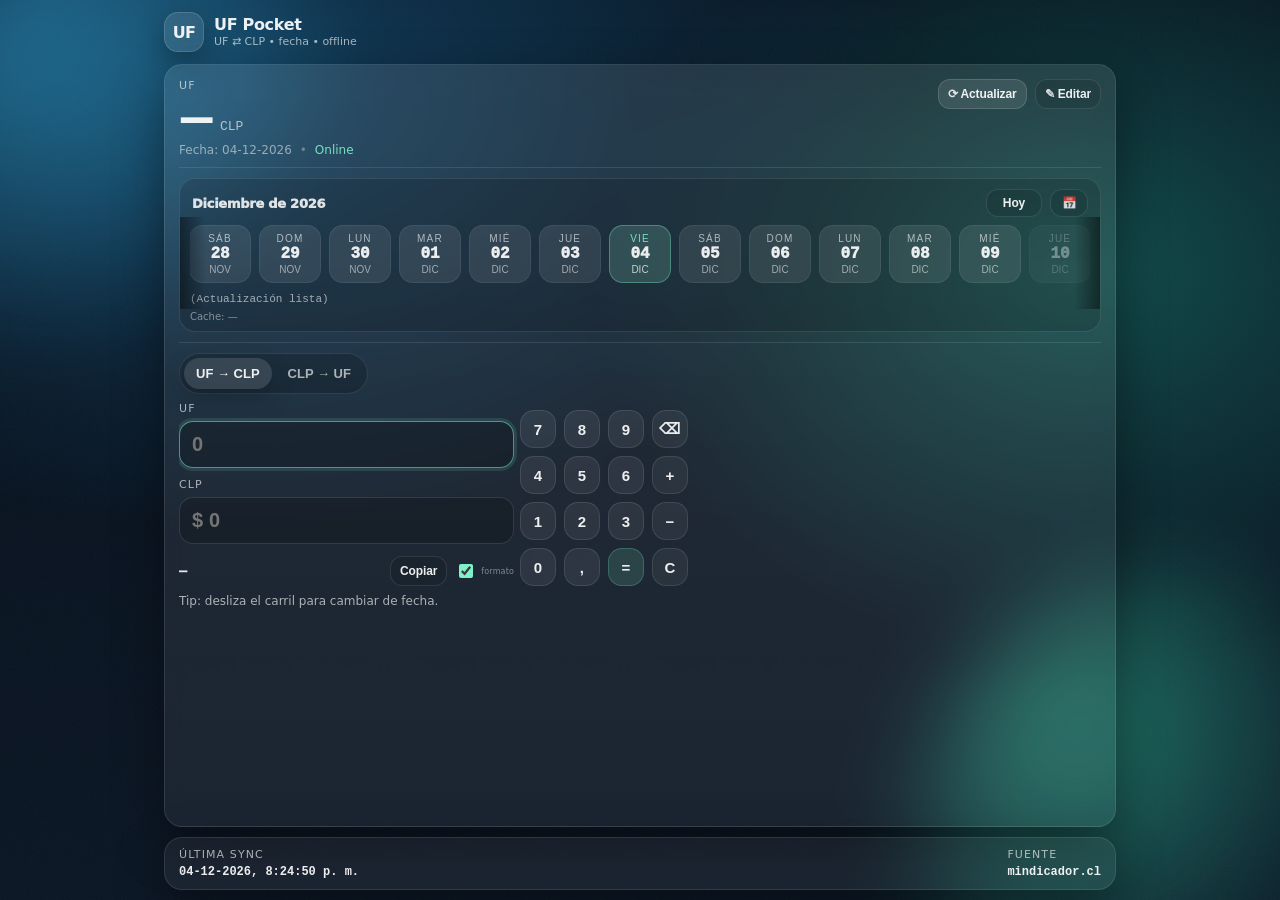
<file: index.html>
<!doctype html>
<html lang="es">
<head>
  <meta charset="utf-8" />
  <meta name="viewport" content="width=device-width, initial-scale=1, viewport-fit=cover" />
  <meta name="theme-color" content="#0b1624" />
  <meta name="description" content="Calculadora UF ⇄ CLP con selector de fecha tipo carril, modo offline y botón de instalación (PWA)." />
  <link rel="manifest" href="manifest.webmanifest" />
  <link rel="icon" sizes="192x192" href="icons/icon-192.png" />
  <link rel="apple-touch-icon" href="icons/icon-192.png" />
  <link rel="stylesheet" href="styles.css" />
  <title>UF Pocket</title>
</head>
<body>
  <div class="bg">
    <div class="blob b1"></div>
    <div class="blob b2"></div>
    <div class="grain"></div>
  </div>

  <header class="topbar">
    <div class="brand">
      <div class="logo" aria-hidden="true">UF</div>
      <div class="titles">
        <div class="title">UF Pocket</div>
        <div class="subtitle">UF ⇄ CLP • fecha • offline</div>
      </div>
    </div>
    <button id="installBtn" class="btn btn-ghost hidden" type="button" aria-label="Instalar app">
      <span class="btn-ic">⬇︎</span> Instalar
    </button>
  </header>

  <main class="wrap">
    <section class="card hero">
      <div class="hero-row">
        <div>
          <div class="kicker">UF</div>
          <div class="uf-value">
            <span id="ufValue">—</span>
            <span class="uf-unit">CLP</span>
          </div>
          <div class="meta">
            <span id="ufDateLabel">Fecha: —</span>
            <span class="dot">•</span>
            <span id="netState">—</span>
          </div>
        </div>

        <div class="actions">
          <button id="refreshBtn" class="btn btn-small" type="button">
            <span class="btn-ic">⟳</span> Actualizar
          </button>
          <button id="editUfBtn" class="btn btn-ghost btn-small" type="button">
            <span class="btn-ic">✎</span> Editar
          </button>
        </div>
      </div>

      <div class="divider compact"></div>

      <!-- Compact date rail picker -->
      <div class="datePicker" aria-label="Selector de fecha">
        <div class="railWrap">
          <div class="railHeader">
            <div class="railTitle" id="monthLabel">—</div>
            <div class="railMeta">
<button id="todayBtn" class="btn btn-small btn-ghost" type="button" aria-label="Ir a hoy">Hoy</button>
              <button id="openCalendarBtn" class="btn btn-ghost btn-small" type="button" aria-label="Elegir fecha en calendario">
                <span class="btn-ic">📅</span>
              </button>
              <input id="dateInput" class="nativeDate" type="date" aria-label="Elegir fecha" />
            </div>
          </div>

          <div id="dateRail" class="rail compact" role="listbox" aria-label="Carril de fechas" tabindex="0"></div>
          <div class="railFades compact" aria-hidden="true"></div>

          <div id="syncInline" class="syncInline" aria-live="polite"></div>
          <div id="cacheNote" class="cacheNote">Cache: —</div>
        </div>
      </div>

      <div class="divider compact"></div>

      <div class="switch">
        <button id="modeUfToClp" class="seg active" type="button">UF → CLP</button>
        <button id="modeClpToUf" class="seg" type="button">CLP → UF</button>
      </div>

            <div class="calc compact">
        <div class="calcGrid">
          <div class="fieldsCol">
            <label class="field small active" id="ufFieldWrap">
              <span class="label">UF</span>
              <input id="ufInput" inputmode="none" readonly tabindex="-1" autocomplete="off" placeholder="0" />
            </label>

            <label class="field small" id="clpFieldWrap">
              <span class="label">CLP</span>
              <input id="clpInput" inputmode="none" readonly tabindex="-1" autocomplete="off" placeholder="$ 0" />
            </label>

            <div class="microRow">
              <div class="microValue" id="resultValue">—</div>
              <button id="copyBtn" class="btn btn-small btn-ghost" type="button">Copiar</button>
              <label class="copyFmt" title="Con formato">
                <input id="copyFormatToggle" type="checkbox" checked />
                <span>formato</span>
              </label>
            </div>
          </div>

          <div class="keypadCol" aria-label="Teclado numérico">
            <div class="keypad" id="keypad">
              <button class="key" type="button" data-k="7">7</button>
              <button class="key" type="button" data-k="8">8</button>
              <button class="key" type="button" data-k="9">9</button>
              <button class="key key-op" type="button" data-k="bk">⌫</button>

              <button class="key" type="button" data-k="4">4</button>
              <button class="key" type="button" data-k="5">5</button>
              <button class="key" type="button" data-k="6">6</button>
              <button class="key key-op" type="button" data-k="+">+</button>

              <button class="key" type="button" data-k="1">1</button>
              <button class="key" type="button" data-k="2">2</button>
              <button class="key" type="button" data-k="3">3</button>
              <button class="key key-op" type="button" data-k="-">−</button>

              <button class="key key-wide" type="button" data-k="0">0</button>
              <button class="key" type="button" data-k=".">,</button>
              <button class="key key-eq" type="button" data-k="=">=</button>
              <button class="key key-op" type="button" data-k="c">C</button>
            </div>
          </div>
        </div>
      </div>

      <div class="hint" id="hint">
        Tip: desliza el carril para cambiar de fecha.
      </div>
    </section>

    <section class="card mini">
      <div class="mini-row">
        <div class="mini-item">
          <div class="label">Última sync</div>
          <div class="value-sm" id="savedAt">—</div>
        </div>
        <div class="mini-item">
          <div class="label">Fuente</div>
          <div class="value-sm">mindicador.cl</div>
        </div>
      </div>
    </section>

    <footer class="footer">
      <span>Hecho para uso personal.</span>
    </footer>
  </main>

  <!-- Modal editar UF -->
  <div id="modal" class="modal hidden" role="dialog" aria-modal="true" aria-labelledby="modalTitle">
    <div class="modal-backdrop" id="modalBackdrop"></div>
    <div class="modal-card">
      <div class="modal-head">
        <div class="modal-title" id="modalTitle">Editar valor UF</div>
        <button id="closeModalBtn" class="btn btn-small btn-ghost" type="button" aria-label="Cerrar">✕</button>
      </div>
      <div class="modal-body">
        <label class="field">
          <span class="label">UF (en pesos)</span>
          <input id="ufManualInput" inputmode="decimal" autocomplete="off" placeholder="Ej: 39.716,44" />
          <div class="help">Puedes usar coma o punto. Se guardará localmente.</div>
        </label>
        <div class="modal-actions">
          <button id="saveUfBtn" class="btn" type="button">Aplicar</button>
          <button id="resetUfBtn" class="btn btn-ghost" type="button">Restaurar desde web</button>
        </div>
      </div>
    </div>
  </div>

  <!-- Modal aviso -->
  <div id="alertModal" class="modal hidden" role="dialog" aria-modal="true" aria-labelledby="alertTitle">
    <div class="modal-backdrop" id="alertBackdrop"></div>
    <div class="modal-card">
      <div class="modal-head">
        <div class="modal-title" id="alertTitle">Aviso</div>
        <button id="alertCloseBtn" class="btn btn-small btn-ghost" type="button" aria-label="Cerrar">✕</button>
      </div>
      <div class="modal-body">
        <div id="alertText" class="alertText">—</div>
        <div class="modal-actions">
          <button id="alertOkBtn" class="btn" type="button">OK</button>
        </div>
      </div>
    </div>
  </div>

  <script src="app.js"></script>

    <!-- Bootstrap progress (first run only) -->
    <div id="bootModal" class="modal hidden" role="dialog" aria-modal="true">
      <div class="backdrop"></div>
      <div class="modalCard">
        <div class="modalHead">
          <div class="modalTitle">Preparando UF Pocket</div>
        </div>
        <div class="modalBody">
          <div class="modalHint">Esto ocurre solo en la primera ejecución para dejar la base UF disponible offline.</div>
          <div class="bootLine" id="bootLine">Iniciando…</div>
          <div class="bootBar">
            <div class="bootBarFill" id="bootBarFill" style="width:0%"></div>
          </div>
          <div class="bootPct" id="bootPct">0%</div>
        </div>
      </div>
    </div>

</body>
</html>
</file>
<file: styles.css>
/* UF Pocket – compact pro UI */
:root{
  --bg0:#06101c;
  --bg1:#0b1624;
  --text:rgba(255,255,255,.92);
  --muted:rgba(255,255,255,.64);
  --muted2:rgba(255,255,255,.52);
  --stroke:rgba(255,255,255,.14);
  --stroke2:rgba(255,255,255,.10);
  --shadow: 0 18px 50px rgba(0,0,0,.42);
  --radius: 18px;
  --radius2: 14px;
  --mono: ui-monospace, SFMono-Regular, Menlo, Monaco, Consolas, "Liberation Mono", "Courier New", monospace;
  --sans: ui-sans-serif, system-ui, -apple-system, Segoe UI, Roboto, Helvetica, Arial, "Apple Color Emoji","Segoe UI Emoji";
}
*{box-sizing:border-box}
html,body{height:100%}
body{
  margin:0;
  color:var(--text);
  font-family:var(--sans);
  background: radial-gradient(1200px 800px at 20% 10%, #0f3a58 0%, transparent 55%),
              radial-gradient(900px 700px at 85% 30%, #104b4a 0%, transparent 55%),
              linear-gradient(180deg, var(--bg0), var(--bg1));
  overflow:hidden; /* objetivo: una pantalla */
}
.bg{position:fixed; inset:0; z-index:-1; pointer-events:none;}
.blob{position:absolute;width:520px;height:520px;filter:blur(45px);opacity:.42;border-radius:999px;animation:float 10s ease-in-out infinite;}
.b1{left:-120px;top:-110px;background:radial-gradient(circle at 30% 30%, #3ac6ff, transparent 60%);}
.b2{right:-160px;bottom:-190px;background:radial-gradient(circle at 30% 30%, #39f6c3, transparent 60%);animation-delay:-3s;}
@keyframes float{0%,100%{transform:translateY(0) translateX(0) scale(1)}50%{transform:translateY(22px) translateX(10px) scale(1.02)}}
.grain{position:absolute;inset:0;background-image:url("data:image/svg+xml,%3Csvg xmlns='http://www.w3.org/2000/svg' width='240' height='240'%3E%3Cfilter id='n'%3E%3CfeTurbulence type='fractalNoise' baseFrequency='.8' numOctaves='3' stitchTiles='stitch'/%3E%3C/filter%3E%3Crect width='240' height='240' filter='url(%23n)' opacity='.20'/%3E%3C/svg%3E");opacity:.18;mix-blend-mode:overlay;}

.topbar{
  display:flex; align-items:center; justify-content:space-between; gap:10px;
  padding: 12px 14px 6px;
  max-width: 980px; margin: 0 auto;
}
.brand{display:flex;align-items:center;gap:10px;}
.logo{width:40px;height:40px;border-radius:14px;background:rgba(255,255,255,.10);border:1px solid var(--stroke);display:grid;place-items:center;font-weight:800;letter-spacing:-.04em;box-shadow:0 10px 28px rgba(0,0,0,.32);}
.titles .title{font-weight:900;letter-spacing:-.02em;font-size:16px;line-height:1.1}
.titles .subtitle{font-size:11px;color:var(--muted);margin-top:2px}

.wrap{
  max-width: 980px;
  margin: 0 auto;
  padding: 6px 14px 10px;
  height: calc(100svh - 58px);
  display:flex;
  flex-direction:column;
  gap:10px;
}
.card{
  border-radius: var(--radius);
  background: linear-gradient(180deg, rgba(255,255,255,.10), rgba(255,255,255,.06));
  border: 1px solid var(--stroke2);
  box-shadow: var(--shadow);
  backdrop-filter: blur(10px);
  -webkit-backdrop-filter: blur(10px);
}
.hero{padding: 14px; flex: 1 1 auto; min-height: 0;}
.mini{padding: 10px 14px; background: rgba(255,255,255,.06); flex: 0 0 auto;}

.hero-row{display:flex;justify-content:space-between;gap:10px;align-items:flex-start;flex-wrap:wrap}
.kicker{color:var(--muted);font-size:11px;letter-spacing:.12em;text-transform:uppercase}
.uf-value{display:flex;align-items:baseline;gap:8px;margin-top:6px}
.uf-value #ufValue{font-size:34px;font-weight:950;letter-spacing:-.03em}
.uf-unit{color:var(--muted);font-size:13px;font-family:var(--mono);padding-bottom:5px}
.meta{margin-top:4px;color:var(--muted2);font-size:12px;display:flex;align-items:center;gap:8px}
.dot{opacity:.6}

.actions{display:flex;gap:8px;align-items:center;flex-wrap:wrap}

.btn{
  border: 1px solid var(--stroke);
  background: rgba(255,255,255,.10);
  color: var(--text);
  border-radius: 14px;
  padding: 9px 11px;
  font-weight: 800;
  letter-spacing: -.01em;
  cursor:pointer;
  user-select:none;
  transition: transform .08s ease, background .12s ease, border-color .12s ease;
}
.btn:hover{background: rgba(255,255,255,.14)}
.btn:active{transform: translateY(1px)}
.btn-ghost{background: rgba(0,0,0,.10); border-color: rgba(255,255,255,.10)}
.btn-small{padding:7px 9px;border-radius:12px;font-weight:800;font-size:12px}
.btn .btn-ic{margin-right:0;opacity:.9}
.hidden{display:none !important;}

.divider{height:1px;background:rgba(255,255,255,.10);margin: 12px 0}
.divider.compact{margin: 10px 0}

.pill{
  padding: 7px 9px;
  border-radius: 999px;
  border: 1px solid rgba(255,255,255,.10);
  background: rgba(0,0,0,.16);
  color: rgba(255,255,255,.72);
  font-family: var(--mono);
  font-size: 11px;
  white-space:nowrap;
}

/* Date rail (compact) */
.datePicker{display:block}
.railWrap{
  border-radius: 16px;
  border: 1px solid rgba(255,255,255,.10);
  background: rgba(0,0,0,.14);
  padding: 10px 10px 8px;
  position:relative;
  overflow:hidden;
}
.railHeader{
  display:flex;
  align-items:center;
  justify-content:space-between;
  gap:10px;
  flex-wrap:wrap;
  padding: 0 2px 6px;
}
.railTitle{font-weight: 950;letter-spacing:-.02em;font-size: 13px;color: rgba(255,255,255,.86);}
.railMeta{display:flex;gap:8px;align-items:center;flex-wrap:wrap}
.nativeDate{position:absolute;left:-9999px;width:1px;height:1px;opacity:0;}

.rail{
  display:flex;
  gap:8px;
  overflow-x:auto;
  padding: 4px 2px 6px;
  scroll-snap-type: x mandatory;
  -webkit-overflow-scrolling: touch;
  scrollbar-width:none;
}
.rail.compact{padding: 2px 2px 4px;}
.rail::-webkit-scrollbar{display:none}

.railFades::before,
.railFades::after{content:"";position:absolute;top: 40px;bottom: 26px;width: 26px;pointer-events:none;}
.railFades.compact::before,
.railFades.compact::after{top: 38px;bottom: 22px;}
.railFades::before{left:0;background:linear-gradient(90deg, rgba(0,0,0,.45), transparent);}
.railFades::after{right:0;background:linear-gradient(270deg, rgba(0,0,0,.45), transparent);}

/* Chip compact */
.chip{
  scroll-snap-align: center;
  min-width: 62px;
  padding: 7px 8px 7px;
  border-radius: 14px;
  border: 1px solid rgba(255,255,255,.10);
  background: rgba(255,255,255,.06);
  cursor:pointer;
  user-select:none;
  transition: transform .10s ease, background .12s ease, border-color .12s ease;
  display:flex;
  flex-direction:column;
  align-items:center;
  justify-content:center;
  gap:1px;
}
.chip:hover{background: rgba(255,255,255,.10)}
.chip:active{transform: scale(.99)}
.chip .dow{font-size:10px;letter-spacing:.12em;text-transform:uppercase;color:rgba(255,255,255,.62);}
.chip .day{font-family:var(--mono);font-weight:950;font-size:16px;color:rgba(255,255,255,.90);}
.chip .mon{font-size:10px;color:rgba(255,255,255,.55);}
.chip.selected{background: rgba(127,240,200,.14);border-color: rgba(127,240,200,.38);box-shadow: 0 10px 28px rgba(0,0,0,.22);}
.chip.selected .dow{color: rgba(127,240,200,.90)}
.chip.selected .mon{color: rgba(255,255,255,.72)}

/* Inline sync text (non-blocking) */
.syncInline{
  margin-top: 6px;
  font-size: 11px;
  color: rgba(255,255,255,.60);
  min-height: 14px;
  font-family: var(--mono);
}

/* Switch + calc */
.switch{
  display:flex;
  background: rgba(0,0,0,.18);
  border: 1px solid rgba(255,255,255,.10);
  border-radius: 999px;
  padding: 4px;
  gap: 4px;
  width: fit-content;
}
.seg{border:0;background:transparent;color:var(--muted);padding:8px 12px;border-radius:999px;font-weight:900;cursor:pointer;font-size:13px}
.seg.active{color:var(--text);background:rgba(255,255,255,.12);box-shadow:0 10px 26px rgba(0,0,0,.20);}

.calc{display:grid;grid-template-columns: 1.2fr .95fr;gap:10px;margin-top:10px}
.calc.compact{margin-top:8px}
@media (max-width: 720px){
  .calc{grid-template-columns: 1fr}
}

.field{display:flex;flex-direction:column;gap:6px}
.label{font-size:11px;color:var(--muted);letter-spacing:.10em;text-transform:uppercase}
input{
  width:100%;
  padding: 11px 12px;
  border-radius: var(--radius2);
  background: rgba(0,0,0,.20);
  border: 1px solid rgba(255,255,255,.12);
  color: var(--text);
  font-size: 16px;
  font-weight: 800;
  outline:none;
}
input:focus{border-color: rgba(127,240,200,.45); box-shadow: 0 0 0 4px rgba(127,240,200,.10)}

.result{
  border-radius: var(--radius2);
  background: rgba(0,0,0,.16);
  border: 1px solid rgba(255,255,255,.10);
  padding: 11px 12px;
  display:flex;
  flex-direction:column;
  gap:8px;
}
.result .value{font-size: 20px;font-weight: 950;letter-spacing: -.02em;font-family: var(--mono);}

.hint{margin-top:8px;font-size:12px;color:var(--muted);line-height:1.25}
.mini-row{display:flex;gap:14px;flex-wrap:wrap;justify-content:space-between}
.mini-item .value-sm{font-family: var(--mono); font-weight: 900; font-size:12px}
.mini-item .label{margin-bottom:4px}
.footer{display:none} /* para evitar scroll */

/* Modal */
.modal{position:fixed;inset:0;display:grid;place-items:center;z-index:10}
.modal-backdrop{position:absolute;inset:0;background: rgba(0,0,0,.55)}
.modal-card{
  width: min(520px, calc(100% - 24px));
  position:relative;
  border-radius: var(--radius);
  background: linear-gradient(180deg, rgba(255,255,255,.12), rgba(255,255,255,.08));
  border: 1px solid rgba(255,255,255,.14);
  box-shadow: 0 30px 90px rgba(0,0,0,.60);
  backdrop-filter: blur(12px);
  -webkit-backdrop-filter: blur(12px);
  overflow:hidden;
}
.modal-head{display:flex;align-items:center;justify-content:space-between;padding: 12px 12px 8px;border-bottom: 1px solid rgba(255,255,255,.10);}
.modal-title{font-weight: 950;letter-spacing:-.02em}
.modal-body{padding: 12px}
.help{font-size:12px;color: var(--muted2);margin-top:6px}
.modal-actions{display:flex;gap:10px;justify-content:flex-end;margin-top: 12px;flex-wrap:wrap}
.alertText{color: rgba(255,255,255,.82); line-height:1.4}

/* If the screen is very small, hide mini card too */
@media (max-height: 760px){
  .mini{display:none}
  .wrap{gap:0}
  .hero{padding: 12px}
}


/* --- Dual fields + mini keypad (v6) --- */
.calcGrid{
  display:flex;
  gap:10px;
  align-items:flex-end;
}
.fieldsCol{
  flex:1 1 auto;
  display:flex;
  flex-direction:column;
  gap:10px;
  min-width:0;
}
.keypadCol{
  flex:0 0 auto;
}
.field.small input{
  padding: 10px 11px;
  font-size: 15px;
  letter-spacing: .01em;
  caret-color: transparent;
}
.field.small{
  gap:6px;
}
.field.small.active input{
  border-color: rgba(127,240,200,.55);
  box-shadow: 0 0 0 3px rgba(127,240,200,.12);
}
.microRow{
  display:flex;
  align-items:center;
  gap:10px;
  padding-top: 2px;
}
.microLabel{
  font-size:11px;
  color: var(--muted);
  letter-spacing:.06em;
  text-transform:uppercase;
}
.microValue{
  flex:1 1 auto;
  min-width:0;
  font-family: var(--mono);
  font-weight: 950;
  font-size: 13px;
  opacity:.95;
  white-space:nowrap;
  overflow:hidden;
  text-overflow:ellipsis;
}
.keypad{
  width: 168px;
  display:grid;
  grid-template-columns: repeat(4, 1fr);
  gap:8px;
}
.key{
  height: 38px;
  border-radius: 14px;
  background: rgba(255,255,255,.07);
  border: 1px solid rgba(255,255,255,.10);
  color: var(--text);
  font-weight: 900;
  font-size: 15px;
  letter-spacing: .02em;
  -webkit-tap-highlight-color: transparent;
}
.key:active{
  transform: translateY(1px);
  background: rgba(255,255,255,.10);
}
.key-op{
  background: rgba(255,255,255,.06);
}
.key-eq{
  background: rgba(127,240,200,.14);
  border-color: rgba(127,240,200,.22);
}
.key-wide{
  grid-column: span 1;
}

/* Make sure the card stays within one screen on small devices */
@media (max-height: 740px){
  .key{height: 36px}
  .keypad{width: 160px; gap:7px}
  .field.small input{padding: 9px 10px; font-size:14px}
  .microRow{gap:8px}
}
@media (max-width: 420px){
  .keypad{width: 156px}
}


/* ---- v7: lock input rows so they never grow; prevent text wrapping ---- */
.fieldWrap{
  height: 86px;
  max-height: 86px;
  display:flex;
  flex-direction:column;
  justify-content:flex-start;
}
.fieldLabel{ flex:0 0 auto; }
.fieldInput{
  flex:0 0 auto;
  height: 34px;
  line-height: 34px;
  white-space: nowrap;
  overflow: hidden;
  text-overflow: ellipsis;
  font-variant-numeric: tabular-nums;
}
.resultRow{
  height: 58px;
  max-height: 58px;
  flex-wrap: nowrap;
}
.resultValue{
  white-space: nowrap;
  overflow: hidden;
  text-overflow: ellipsis;
}

/* Keep everything visible on shorter screens */
@media (max-height: 760px){
  .app{ padding:10px; gap:8px; }
  .dateBar{ padding:9px; }
  .card.main{ padding:9px; gap:8px; }
  .fields{ gap:8px; }
  .keypad{ padding:9px; gap:7px; }
  .key{ padding:10px 0; border-radius:13px; }
}
@media (max-height: 700px){
  .grid{ grid-template-columns: 1fr 168px; }
  .key{ padding:9px 0; font-size:15px; }
}


/* ---- v8: compact 'Hoy' button in date bar ---- */
.dateMeta .btn.tiny{ padding:6px 10px; }
#todayBtn{ min-width:52px; }


/* ---- v9: layout locks (prevent fields expanding and pushing keypad) ---- */
.calc{overflow:hidden}
.calcGrid{min-width:0;flex-wrap:nowrap}
.fieldsCol{flex:1 1 0%;min-width:0}
.keypadCol{flex:0 0 168px}
.field{min-width:0}
.field input{min-width:0}
.microRow{min-width:0}
.microValue{min-width:0}
#resultValue{min-width:0}
input{max-width:100%}
.railMeta{flex-wrap:nowrap}
#todayBtn{min-width:56px}


/* ---- v11: cache footnote + date header icons only ---- */
.cacheNote{
  margin-top:4px;
  font-size:10px;
  color: rgba(255,255,255,.46);
  line-height:1.2;
}
.railMeta{
  display:flex;
  align-items:center;
  gap:8px;
  flex-wrap:nowrap;
}
#todayBtn{
  width:38px;
  padding:6px 0 !important;
  text-align:center;
}
#openCalendarBtn{
  width:38px;
  padding:6px 0 !important;
  text-align:center;
}


/* ---- v16: first-run bootstrap progress modal ---- */
.bootLine{font-size:12px;color:rgba(255,255,255,.78);margin-top:2px}
.bootBar{height:10px;border-radius:999px;background:rgba(255,255,255,.08);border:1px solid rgba(255,255,255,.12);overflow:hidden}
.bootBarFill{height:100%;background:linear-gradient(90deg, rgba(145,190,255,.85), rgba(127,240,200,.85));width:0%}
.bootPct{font-size:12px;color:rgba(255,255,255,.66);text-align:right;margin-top:6px;font-weight:800}


/* ---- v20: boot modal overlay ---- */
#bootModal{
  position: fixed;
  inset: 0;
  z-index: 9999;
  display: flex;
  align-items: center;
  justify-content: center;
  padding: 18px;
}
#bootModal.hidden{ display:none !important; }
#bootModal .modal-backdrop{
  position:absolute;
  inset:0;
  background: rgba(0,0,0,.45);
  backdrop-filter: blur(6px);
}
#bootModal .modal-card{
  position: relative;
  width: min(520px, 92vw);
  border-radius: 18px;
  padding: 14px 14px 12px;
  border: 1px solid rgba(255,255,255,.14);
  background: rgba(20, 34, 42, .78);
  box-shadow: 0 22px 70px rgba(0,0,0,.45);
}


/* ---- v20: copy format toggle ---- */
.microRow{display:flex;align-items:center;gap:10px;flex-wrap:nowrap}
.copyFmt{display:flex;align-items:center;gap:6px;font-size:11px;color:rgba(255,255,255,.62);user-select:none;white-space:nowrap}
.copyFmt input{width:14px;height:14px;accent-color: rgba(127,240,200,.95)}


/* ---- v21: nodata chips ---- */
.chip.nodata{
  opacity: .42;
  filter: saturate(.75);
}


/* ---- v21: microRow + keypad spacing ---- */
.copyFmt span{ font-size:10px; letter-spacing:.02em; opacity:.9 }
.calcGrid{ gap:16px; }
.keypadCol{ margin-left:12px; }


/* ---- v22: shrink fmt + move keypad ---- */
.copyFmt span{ font-size:9px; opacity:.75 }
.keypadCol{ margin-left:22px !important; }
.microRow{ gap:8px !important; }


/* ---- v23: label formato ---- */
.copyFmt span{ font-size:8px !important; opacity:.72; }
.copyFmt{ gap:5px !important; }


/* ---- v24: wider fields + keypad to the right ---- */
.calcGrid{
  display:flex;
  gap:12px;
  align-items:flex-end;
}
.fieldsCol{
  flex: 1 1 0;
  min-width: 0;
}
.keypadCol{
  flex: 0 0 auto;
  margin-left: auto;
}
.field.small input{  font-size: 20px;
  padding: 11px 12px;
}
#clpInput, #ufInput{
  text-overflow: clip;
  overflow-x: auto;
  white-space: nowrap;
}
#clpInput::-webkit-scrollbar, #ufInput::-webkit-scrollbar{
  display: none;
}
.copyFmt span{
  font-size: 8px !important;
  letter-spacing: .02em;
}
.microRow{gap:8px; flex-wrap:nowrap;}


/* ---- v25: autosize-friendly ---- */
#ufInput,#clpInput{ font-variant-numeric: tabular-nums; }


/* ---- v26: tighten fields <-> keypad spacing ---- */
.calcGrid{ gap:6px !important; }
.keypadCol{ margin-left:0 !important; }
.keypadGrid{ gap:8px !important; } /* slightly tighter inside keypad */
.fieldsCol{ flex: 1 1 auto !important; }
.keypadCol{ flex: 0 0 auto !important; }


/* ---- v27: year overlay ---- */
.railWrap{ position: relative; }
.yearOverlay{
  position:absolute;
  left:14px;
  right:14px;
  top:10px;
  height:24px;
  pointer-events:none;
  z-index:3;
}
.yearPrimary{
  position:absolute;
  left:50%;
  transform:translateX(-50%);
  font-weight:900;
  font-size:18px;
  letter-spacing:.06em;
  color: rgba(255,255,255,.28);
  text-shadow: 0 1px 0 rgba(0,0,0,.18);
}
.yearSecondary{
  position:absolute;
  top:2px;
  font-weight:900;
  font-size:13px;
  letter-spacing:.06em;
  color: rgba(255,255,255,.22);
  padding:3px 8px;
  border-radius:999px;
  border:1px solid rgba(255,255,255,.10);
  background: rgba(255,255,255,.05);
  backdrop-filter: blur(6px);
}
.yearSecondary.left{ left:0; }
.yearSecondary.right{ right:0; }
.hidden{ display:none !important; }

/* ---- v27: alternate year shading in rail ---- */
.chip.year-even{
  box-shadow: inset 0 0 0 9999px rgba(255,255,255,.035);
}


/* ---- v27: rail top padding ---- */
.dateRail{ padding-top: 22px; }


/* ---- v28: visible year bar ---- */
.yearOverlay{
  top:6px !important;
  height:20px !important;
  border-radius: 10px;
  background: rgba(0,0,0,.30);
  border: 1px solid rgba(255,255,255,.10);
  backdrop-filter: blur(10px);
  display:block;
}
.yearPrimary{
  top:50%;
  transform: translate(-50%,-50%) !important;
  font-size: 14px !important;
  color: rgba(255,255,255,.78) !important;
  letter-spacing: .10em !important;
}
.yearSecondary{
  top:50% !important;
  transform: translateY(-50%);
  font-size: 11px !important;
  color: rgba(255,255,255,.72) !important;
  background: rgba(255,255,255,.07) !important;
}
.yearSecondary.left{ left:10px !important; }
.yearSecondary.right{ right:10px !important; }
.dateRail{ padding-top: 26px !important; }
.yearOverlay{ z-index: 10 !important; }
</file>
